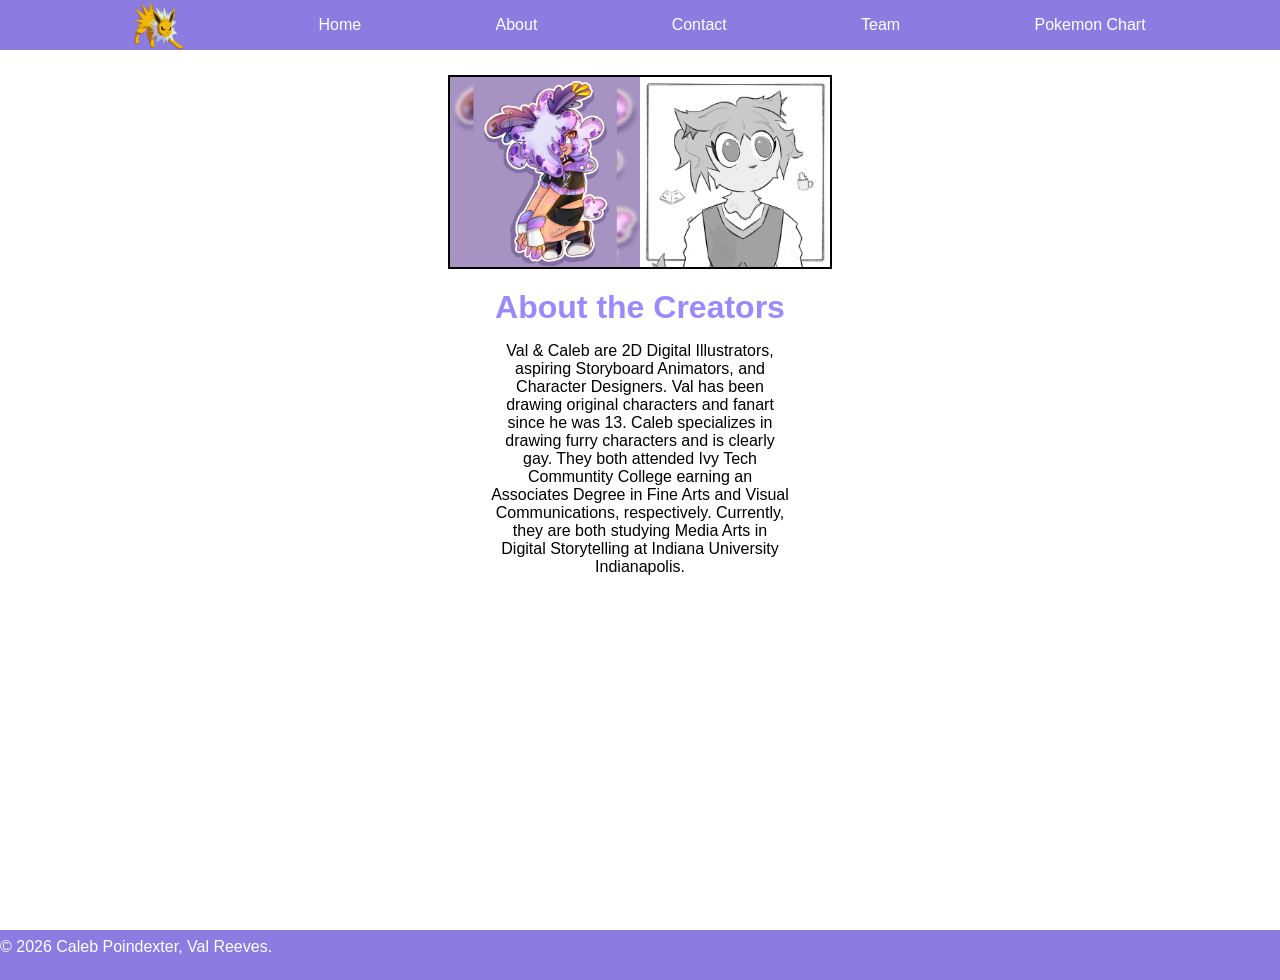
<file: about.html>
<!doctype html>
<html lang="en">
  <head>
    <meta charset="UTF-8" />
    <meta http-equiv="X-UA-Compatible" content="IE=edge" />
    <meta name="viewport" content="width=device-width, initial-scale=1.0" />
    <title>About</title>
    <link rel="stylesheet" href="styles.css" />
  </head>
  <body class="aboutBody">
    <nav>
      <img src="images/pokemon-png-29.png" alt="logo" />
      <a href="data.html">Home</a>
      <a href="about.html">About</a>
      <a href="contact.html">Contact</a>
      <a href="index.html">Team</a>
      <a href="images.html">Pokemon Chart</a>
    </nav>
    <div class="about">
      <div class="aboutImage">
        <img src="images/image.png" alt="" />
      </div>
      <div class="aboutText">
        <h1>About the Creators</h1>
        <p>
          Val & Caleb are 2D Digital Illustrators, aspiring Storyboard
          Animators, and Character Designers. Val has been drawing original
          characters and fanart since he was 13. Caleb specializes in drawing
          furry characters and is clearly gay. They both attended Ivy Tech
          Communtity College earning an Associates Degree in Fine Arts and
          Visual Communications, respectively. Currently, they are both studying
          Media Arts in Digital Storytelling at Indiana University Indianapolis.
        </p>
      </div>
    </div>
    <footer>
      <p>&copy; 2026 Caleb Poindexter, Val Reeves.</p>
    </footer>
  </body>
</html>
</file>
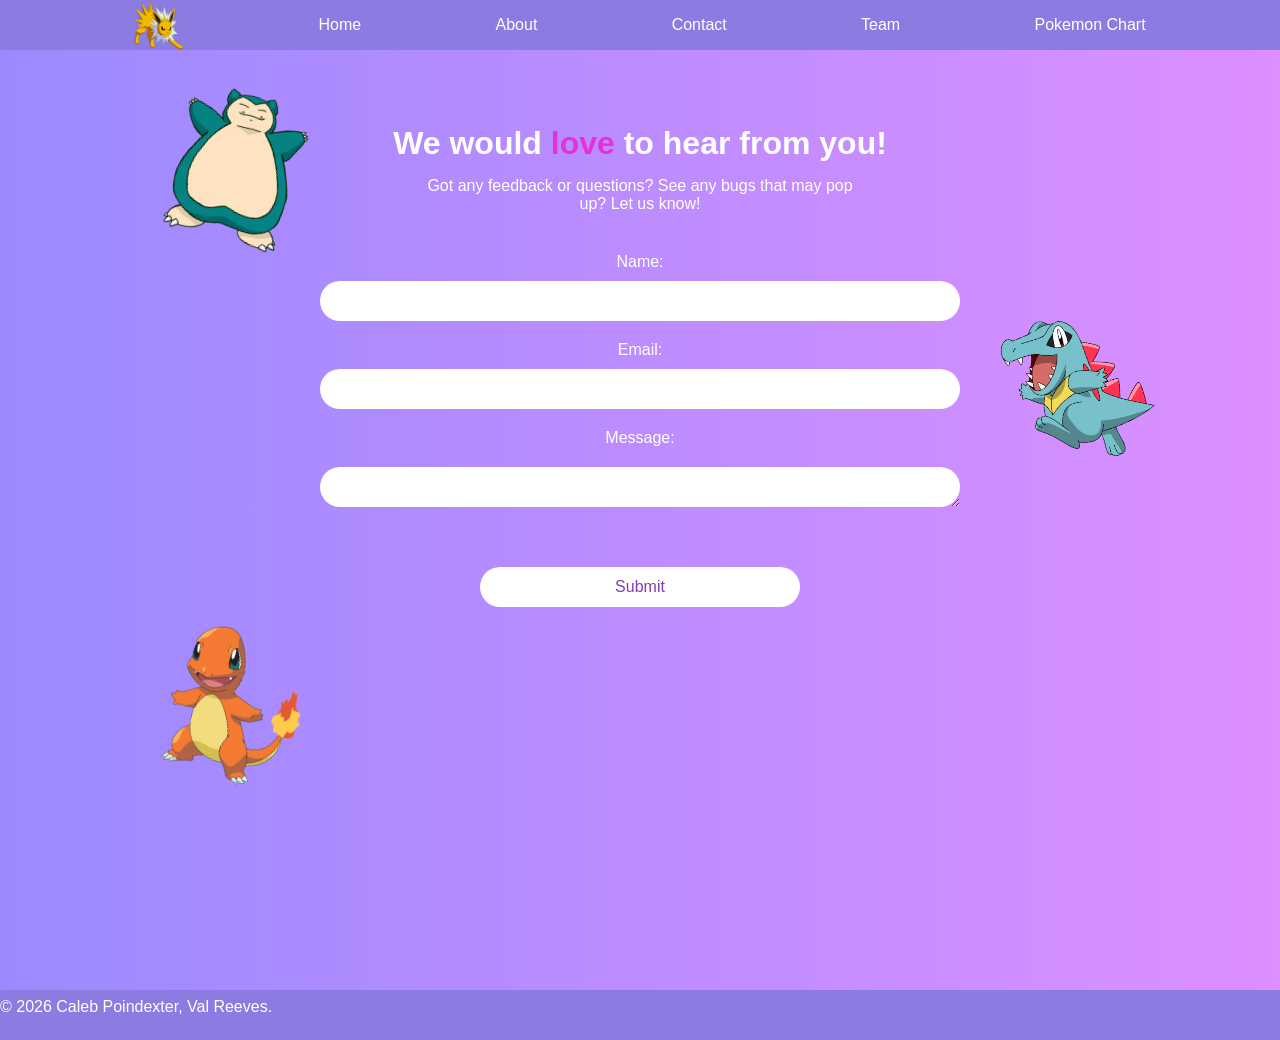
<file: contact.html>
<!doctype html>
<html lang="en">
  <head>
    <meta charset="UTF-8" />
    <meta http-equiv="X-UA-Compatible" content="IE=edge" />
    <meta name="viewport" content="width=device-width, initial-scale=1.0" />
    <title>Contact</title>
    <link rel="stylesheet" href="styles.css" />
  </head>
  <body>
    <nav>
      <img src="images/pokemon-png-29.png" alt="logo" />
      <a href="data.html">Home</a>
      <a href="about.html">About</a>
      <a href="contact.html">Contact</a>
      <a href="index.html">Team</a>
      <a href="images.html">Pokemon Chart</a>
    </nav>
  </body>
  <div class="sticker">
    <div class="stickerOne">
      <img src="images/pokemonTwo.png" alt="pokemon one" />
    </div>
    <div class="stickerTwo">
      <img src="images/pokemonOne.png" alt="pokemon two" />
    </div>
    <div class="stickerThree">
      <img src="images/pokemonThree.png" alt="pokemon three" />
    </div>
  </div>
  <div class="contactBox">
    <h1 id="contactHeader">
      We would <span style="color: rgb(230, 47, 221)">love</span> to hear from
      you!
    </h1>
    <p id="contactText">
      Got any feedback or questions? See any bugs that may pop up? Let us know!
    </p>
    <form>
      <label for="name">Name:</label>
      <input
        type="text"
        id="name"
        name="name"
        style="width: 50%; display: block"
      />
      <label for="email">Email:</label>
      <input
        type="email"
        id="email"
        name="email"
        style="width: 50%; display: block"
      />
      <label for="message">Message:</label>
      <textarea
        id="message"
        name="message"
        rows="3"
        style="width: 50%; display: block"
      ></textarea>

      <button type="submit">Submit</button>
    </form>
  </div>
  <footer>
    <p>&copy; 2026 Caleb Poindexter, Val Reeves.</p>
  </footer>
</html>
</file>
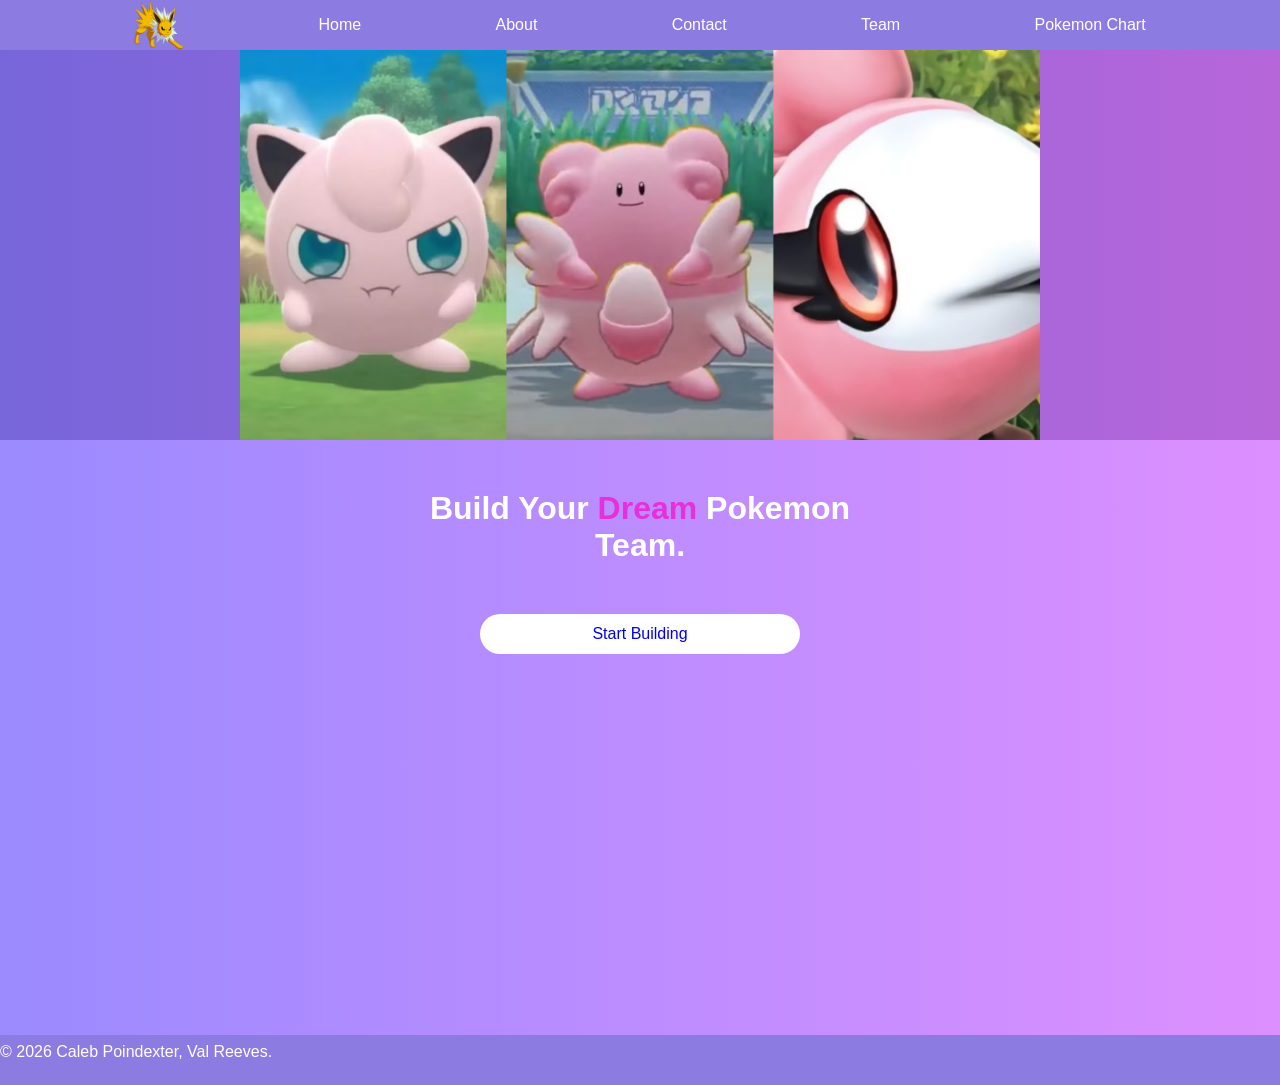
<file: data.html>
<!doctype html>
<html lang="en">
  <head>
    <meta charset="UTF-8" />
    <meta http-equiv="X-UA-Compatible" content="IE=edge" />
    <meta name="viewport" content="width=device-width, initial-scale=1.0" />
    <title>Team</title>
    <link rel="stylesheet" href="styles.css" />
  </head>
  <body>
    <nav>
      <img src="images/pokemon-png-29.png" alt="logo" />
      <a href="data.html">Home</a>
      <a href="about.html">About</a>
      <a href="contact.html">Contact</a>
      <a href="index.html">Team</a>
      <a href="images.html">Pokemon Chart</a>
    </nav>
    <div class="content">
      <div class="hero">
        <img src="images/pink-pokemon-featured.avif" alt="" />
      </div>
      <h1>
        Build Your <span style="color: rgb(230, 47, 221)">Dream</span> Pokemon
        Team.
      </h1>
      <button type="button"><a href="index.html">Start Building</a></button>
    </div>
    <footer>
      <p>&copy; 2026 Caleb Poindexter, Val Reeves.</p>
    </footer>
  </body>
</html>
</file>
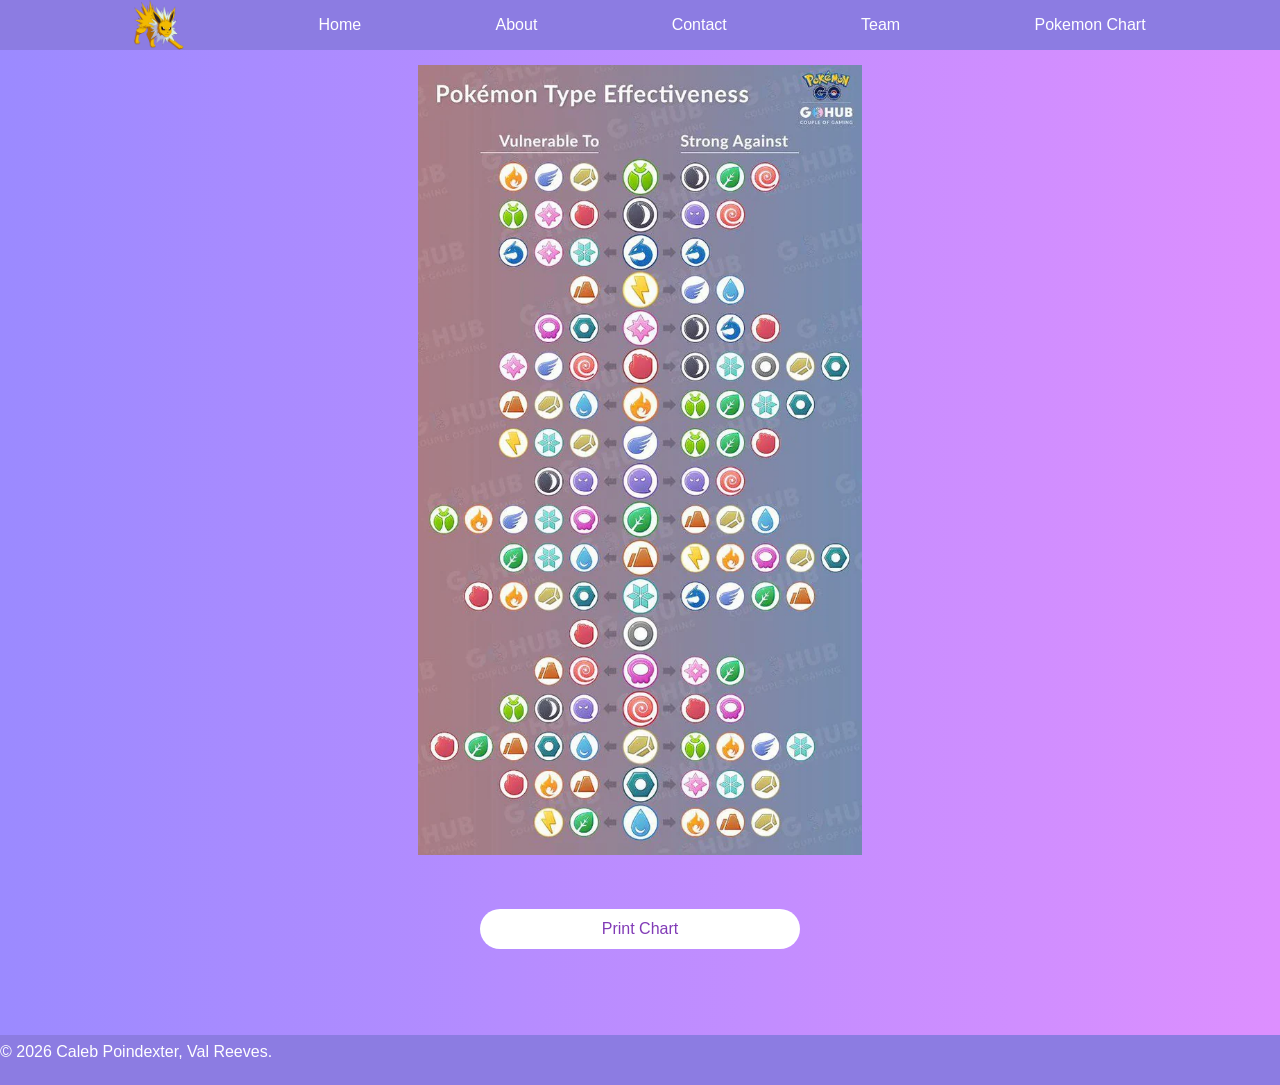
<file: images.html>
<!doctype html>
<html lang="en">
  <head>
    <meta charset="UTF-8" />
    <meta http-equiv="X-UA-Compatible" content="IE=edge" />
    <meta name="viewport" content="width=device-width, initial-scale=1.0" />
    <title>Title</title>
    <link rel="stylesheet" href="styles.css" />
  </head>
  <body>
    <nav>
      <img src="images/pokemon-png-29.png" alt="logo" />
      <a href="data.html">Home</a>
      <a href="about.html">About</a>
      <a href="contact.html">Contact</a>
      <a href="index.html">Team</a>
      <a href="images.html">Pokemon Chart</a>
    </nav>
    <div class="content">
      <div class="chart">
        <img
          src="images/easy-to-read-type-effectiveness-chart-for-newer-players-v0-zh41uur9deb71.webp"
          alt="chart"
        />
        <a
          href="images/easy-to-read-type-effectiveness-chart-for-newer-players-v0-zh41uur9deb71.webp"
          >Print Chart</a
        >
      </div>
    </div>
    <footer>
      <p>&copy; 2026 Caleb Poindexter, Val Reeves.</p>
    </footer>
  </body>
</html>
</file>
<file: styles.css>
* {
 margin: 0;
 padding: 0;
 box-sizing: border-box;
}
html, body {
 height: 100%
}
h1, h2, h3, h4, h5, h6, p {
 margin-bottom: 16px;

 font-family: arial;
}



/*Nav Bar*/
nav {
  height: 50px;
  background-color: #8c7ce2;
  display: flex;
  align-items: center;
  justify-content: space-evenly;
  position: fixed;
  width: 100%;
  font-family: arial;
  z-index: 2;
}
nav a {
  text-decoration: none;
  color: #fff;
}

nav img{
    width: 50px;
    height: 50px;
    overflow: hidden;
}
footer {
    background-color: #8c7ce2;
    width: 100%;
    height: 50px;
    align-content: center;
    justify-items: center;
}
footer p{
    color: white;
}

/*Home Page*/
.content {
    padding-top: 40px;
    margin: 0 auto;
    background: linear-gradient(to right, rgb(155, 138, 255), rgb(221, 143, 255));
    background-color: rgb(76, 211, 211);
    height: 115%;
    width: 100%;
}
.content h1{
    text-align: center;
    width: 40%;
    margin: 0 auto;
    margin-bottom: 50px;
    margin-top: 50px;
    color: white;
}
#index{
    height: 145%;
}

.hero {
    background: linear-gradient(to right, rgba(82, 65, 180, 0.494), rgba(142, 59, 178, 0.489));
    height: 400px;
    justify-self: center;
}

.hero img{
    object-fit: scale-down;
    overflow: hidden;
    width: 100%;
    height: 100%;
}

.content button{
    display: block;
    margin: 0 auto;
    margin-top: 50px;
    width: 25%;
    height: 40px;
    border-radius: 100px;
    border: none;
    background-color: rgb(255, 255, 255);
    font-family: arial;
    font-size: 16px;
    color: rgb(129, 59, 182);
}

.content button a{
    text-decoration: none;
}

.chart{
    justify-self: center;
    padding-top: 100px;
    padding-bottom: 105px;
    height: 100%;
}

.chart img{
    margin-top: -75px;
    object-fit: contain;
    overflow: hidden;
    width: 100%;
    height: 100%;
}

.chart a{
    align-content: center;
    text-align: center;
    text-decoration: none;
    display: block;
    margin: 0 auto;
    margin-top: 50px;
    width: 25%;
    height: 40px;
    border-radius: 100px;
    border: none;
    background-color: rgb(255, 255, 255);
    font-family: arial;
    font-size: 16px;
    color: rgb(129, 59, 182);
}

@keyframes wiggle {
  0% {
    transform: translatey(-10px);
  }
  100% {
    transform: translatey(-10px);
  }
}

.homeImages {
    margin: 0 auto;
    background: linear-gradient(to right, rgb(83, 65, 180), rgb(142, 59, 178));
    width: 75%;
    display: flex;
    justify-content: space-evenly;
    margin-bottom: 25px;
    border-radius: 50px;
}

.homeImages > div{
    background-color: rgb(212, 38, 212);
    width: 200px;
    height: 200px;
    border-radius: 125px;   
}

.homeImages > div img{
    overflow: hidden;
    width: 100%;
    height: 100%;
    object-fit: contain;
    padding-left: 15px;
}

.homeImages > div:hover{
    animation: wiggle 1s;
}

.spacer{
    margin: 0 auto;
    width: 75%;
    height: 5px;
    border-radius: 5px;
    background-color: white;
}

.about{
    margin: 0 auto;
    padding-top: 75px;
    margin-bottom: 30px;
    width: auto;
    height: 100%;
}

.aboutImage{
    justify-content: center;
    margin-bottom: 20px;
}

.aboutImage img{
    overflow: hidden;
    width: 30%;
    height: auto;
    display: block;
    margin: 0 auto;
    border: 2px solid black;
}

.aboutText{
    /*background-color: blue;*/
    margin: 0 auto;
    width: 300px;
    font-family: arial;
    text-align: center;
}


.aboutText h1{
   color:rgb(155, 138, 255)
}

.aboutBody{
    height: 100%;
}

@media (max-width: 600px) {
    .aboutBody{
        height: 115%;
    }
}

@media (max-width: 600px) {
    .sticker{
        display: none;
    }
    
}

@media (max-width: 600px) {
    .homeImages > div{
        width: 100px;
        height: auto;
    }
}

@media (max-width: 600px) {
    .hero{
        height: 30%;
    }
}

@media(max-width: 820px){
    .sticker{
        display: none;
    }
}

.contactBox{
    background: linear-gradient(to right, rgb(155, 138, 255), rgb(221, 143, 255));
    width: 100%;
    height: 110%;
    padding-top: 75px;
    justify-self: center;
    display: block;
}

.contactBox h1{
    text-align: center;
    width: 40%;
    margin: 0 auto;
    margin-top: 50px;
    color: white;
}

.contactBox form{
    display: flex;
    flex-direction: column;
    align-items: center;
    font-family: arial;
    color: white;
    padding-top: 40px;
}

.contactBox form input{
    width: 40%;
    height: 40px;
    margin-bottom: 20px;
    border-radius: 100px;
    border: none;
    padding-left: 10px;
}

.contactBox form label{
    padding-bottom: 10px;
}

.contactBox form button{
    margin-top: 60px;
    width: 25%;
    height: 40px;
    border-radius: 100px;
    border: none;
    background-color: rgb(255, 255, 255);
    font-family: arial;
    font-size: 16px;
    color: rgb(129, 59, 182);
}

.contactBox textarea{
    width: 50%;
    height: 40px;
    margin-top: 10px;
    border-radius: 20px;
    border: none;
    padding: 10px;
}
#contactText{
    color: white;
    padding-top: 15px;
    margin: 0 auto;
    text-align: center;
    width: 35%;
}

@keyframes appear {
    0% {
        opacity: 0;
    }
    100% {
        opacity: 1;
    }

}

.sticker > div{
    position: absolute;
    width: 150px;
    height: 150px;
    border-radius: 100px;
    animation: appear 2s;
}

.sticker > div img{
    width: 100%;
    height: 100%;
    object-fit: contain;
    padding-left: 15px;
}

.sticker > div:hover{
    transform: scale(1.1);
}

.stickerOne{
    top: 10vh; left: 12vw;
    transform: rotate(15deg);
}

.stickerTwo{
    top: 35vh; left: 78vw;
    transform: rotate(-15deg);
}

.stickerThree{
    top: 70vh; left: 12vw;
    transform: rotate(15deg);
}

#pokemonBox{
    margin: 0 auto;
    height: 200px;
    width: 50%;
    background-color: white;
    border-radius: 50px;
}

#pokemonBox p{
    text-align: center;
    padding-top: 5px;
    font-family: arial;
    font-size: 18px;
}

.buttons{
    display: flex;
    justify-content: center;
    align-items: center;
    margin-bottom: -90px;
}

#deleteName{
    margin-top: -30px;
    margin-bottom: 30px;
    width: 10%;
}

#submitName{
    margin-top: -30px;
    margin-bottom: 30px;
    width: 10%;
}
</file>
